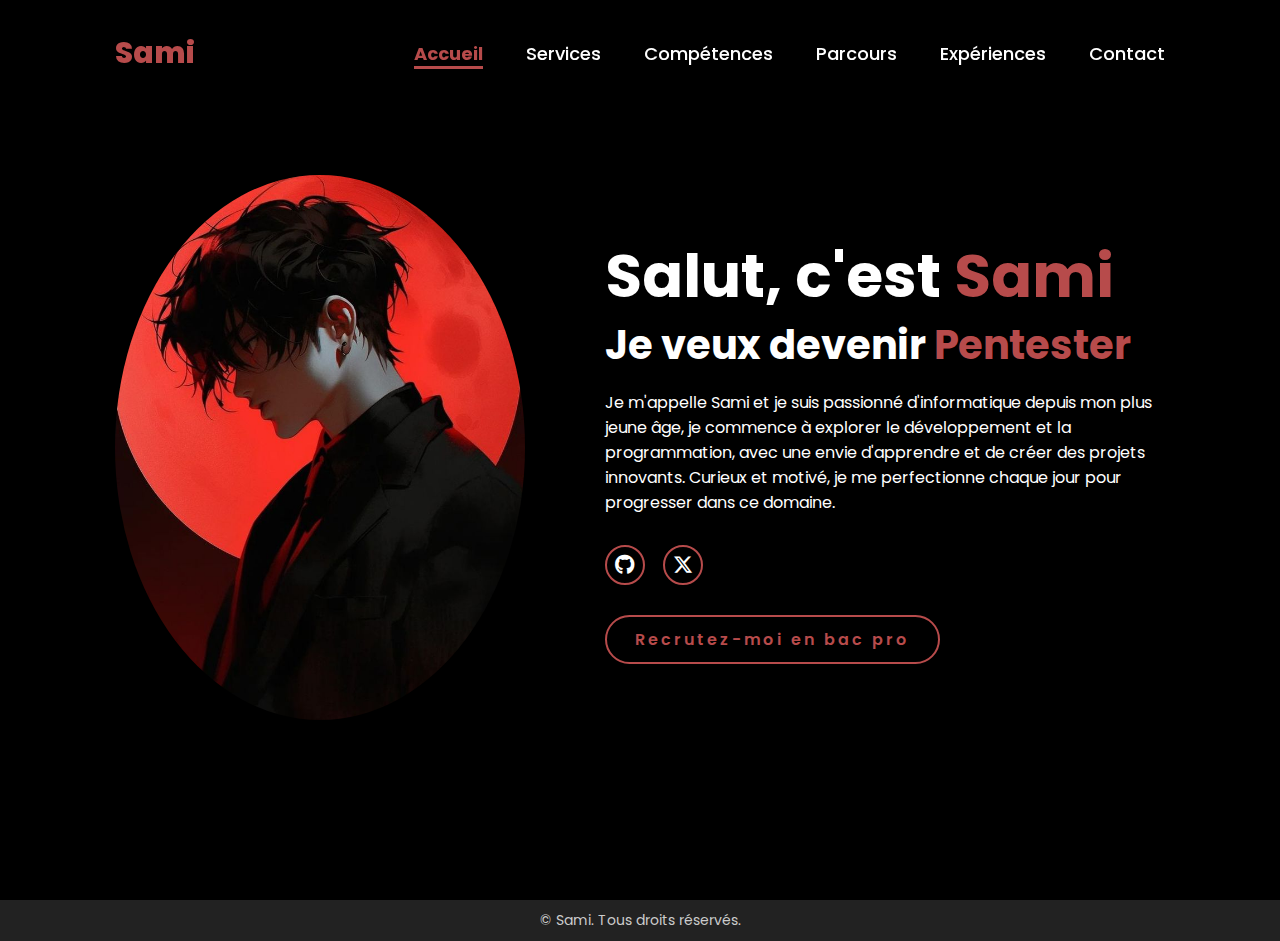
<file: index.html>
<!DOCTYPE html>
<html lang="fr">
<head>
    <meta charset="UTF-8">
    <meta name="viewport" content="width=device-width, initial-scale=1.0">
    <meta name="description" content="Portfolio de Sami, passionné d'informatique et en quête de nouvelles opportunités. Découvrez mes compétences et mon parcours dans le domaine du développement.">
    <title>Accueil - Portfolio Sami</title>

    <link rel="stylesheet" href="https://cdnjs.cloudflare.com/ajax/libs/font-awesome/6.5.2/css/all.min.css">
    <link rel="stylesheet" href="style.css">


</head>
<body>
    <header>
      <a href="#" class="logo">Sami</a>

        <nav>
            <a href="index.html" id="home-link">Accueil</a>
            <a href="services.html" id="services-link">Services</a>
            <a href="competences.html" id="competences-link">Compétences</a>
            <a href="parcours.html" id="parcours-link">Parcours</a>
            <a href="experiences.html" id="experiences-link">Expériences</a>
            <a href="https://x.com/ClowClaw" target="_blank" rel="noopener noreferrer">Contact</a>
        </nav>
    </header>

    <section class="home">
    <div class="home-img">
        <img src="main.jpg" alt="Portfolio">
    </div>
    <div class="home-content">
        <h1>Salut, c'est  <span>Sami</span></h1>
        <h3 class="typing-text">Je veux devenir <span></span></h3>
        <p>Je m'appelle Sami et je suis passionné d'informatique depuis mon plus jeune âge, je commence à explorer le développement et la programmation, avec une envie d'apprendre et de créer des projets innovants. Curieux et motivé, je me perfectionne chaque jour pour progresser dans ce domaine. <p>
       
        <div class="social-icons">
            <a href="https://github.com/CLAW-CLAW" target="_blank"><i class="fa-brands fa-github"></i></a>
            <a href="https://x.com/ClowClaw" target="_blank"><i class="fa-brands fa-x-twitter"></i></a>
        </div>
        <a href="mailto:sami.moussa8321@gmail.com" class= "btn">Recrutez-moi en bac pro</a>       
    </div>

    </section>

    <footer>
        <p>&copy; <span id="year"></span> Sami. Tous droits réservés.</p>
    </footer>

    <script src="script.js"></script>
    
</body>
</html>
</file>
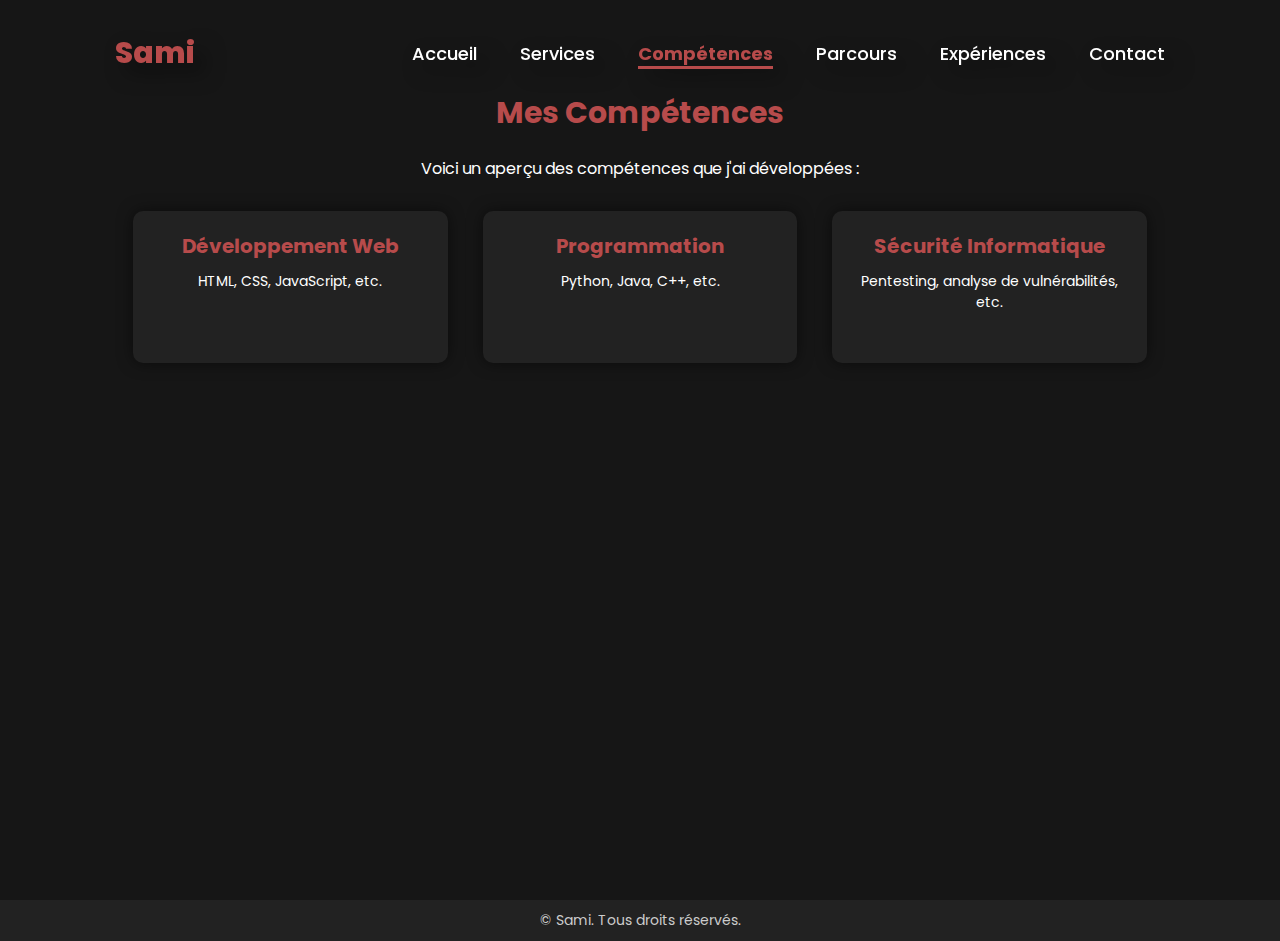
<file: competences.html>
<!DOCTYPE html>
<html lang="fr">
<head>
    <meta charset="UTF-8">
    <meta name="viewport" content="width=device-width, initial-scale=1.0">
    <link rel="stylesheet" href="style.css"> 
    <link rel="stylesheet" href="https://cdnjs.cloudflare.com/ajax/libs/font-awesome/6.5.2/css/all.min.css">
    <title>Compétences - Portfolio Sami</title>
</head>
<body>
    <header>
        <a href="index.html" class="logo">Sami</a> 

        <nav>
            <a href="index.html">Accueil</a>
            <a href="services.html">Services</a>
            <a href="competences.html" class="active">Compétences</a> 
            <a href="parcours.html">Parcours</a>
            <a href="experiences.html">Expériences</a>
            <a href="https://x.com/ClowClaw" target="_blank" rel="noopener noreferrer">Contact</a>
        </nav>
    </header>

    <section class="competences">
        <h1>Mes Compétences</h1>
        <p>Voici un aperçu des compétences que j'ai développées :</p>

        <div class="competence-list">
            <div class="competence-item">
                <h3>Développement Web</h3>
                <p>HTML, CSS, JavaScript, etc.</p>
            </div>
            <div class="competence-item">
                <h3>Programmation</h3>
                <p>Python, Java, C++, etc.</p>
            </div>
            <div class="competence-item">
                <h3>Sécurité Informatique</h3>
                <p>Pentesting, analyse de vulnérabilités, etc.</p>
            </div>
        </div>
    </section>

    <footer>
        <p>&copy; <span id="year"></span> Sami. Tous droits réservés.</p>
    </footer>

</body>
</html>
</file>
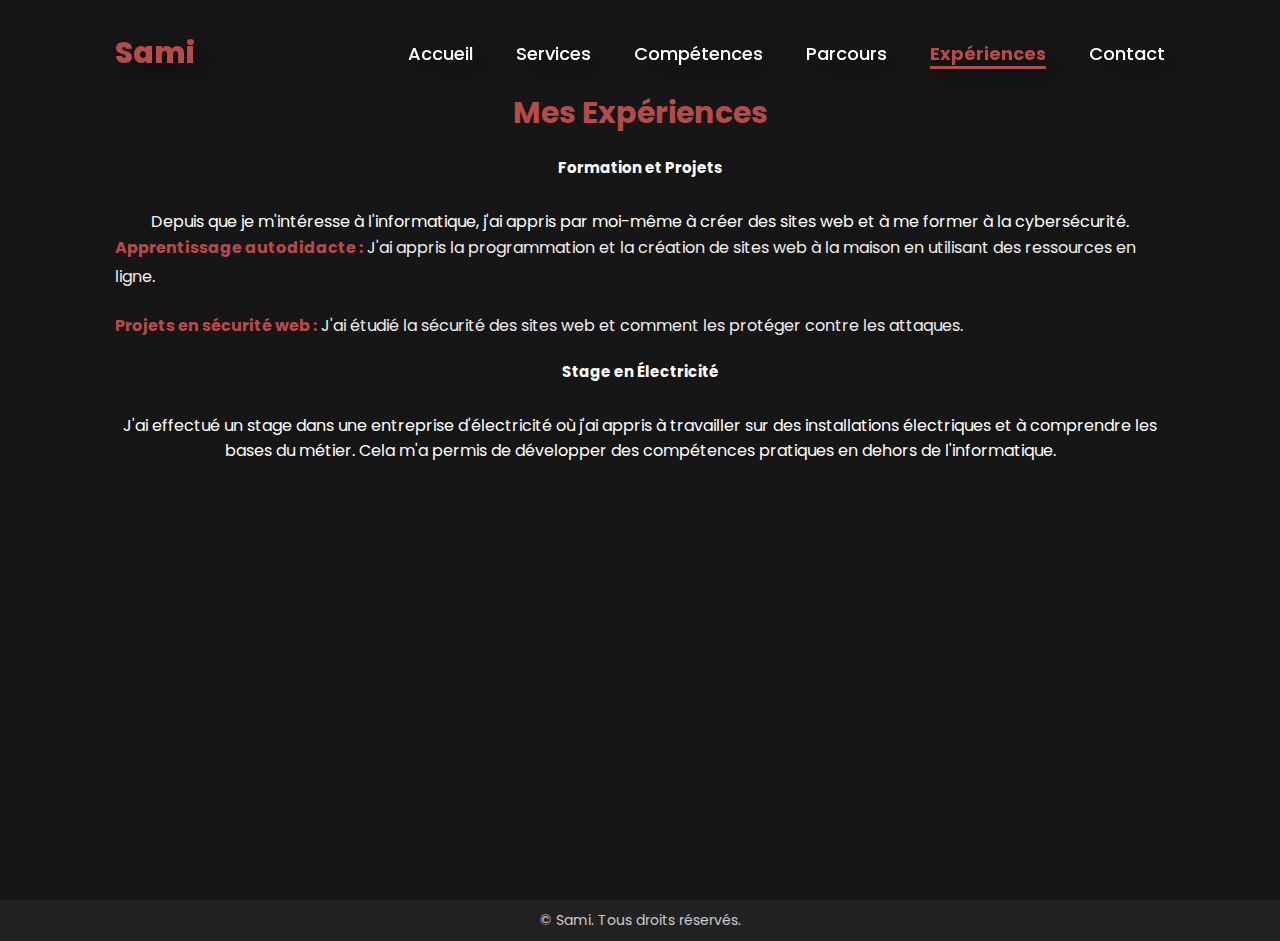
<file: experiences.html>
<!DOCTYPE html>
<html lang="fr">
<head>
    <meta charset="UTF-8">
    <meta name="viewport" content="width=device-width, initial-scale=1.0">
    <link rel="stylesheet" href="style.css">
    <title>Expériences - Portfolio Sami</title>
</head>
<body>
    <header>
        <a href="#" class="logo">Sami</a>
        <nav>
            <a href="index.html">Accueil</a>
            <a href="services.html">Services</a>
            <a href="competences.html">Compétences</a>
            <a href="parcours.html">Parcours</a>
            <a href="experiences.html" class="active">Expériences</a>
            <a href="https://x.com/ClowClaw" target="_blank" rel="noopener noreferrer">Contact</a>
        </nav>
    </header>

    <section class="experiences">
        <h1>Mes Expériences</h1>

        <h2>Formation et Projets</h2>
        <p>Depuis que je m'intéresse à l'informatique, j'ai appris par moi-même à créer des sites web et à me former à la cybersécurité.</p>

         <ul>
            <li><strong>Apprentissage autodidacte :</strong> J'ai appris la programmation et la création de sites web à la maison en utilisant des ressources en ligne.</li>
            <li><strong>Projets en sécurité web :</strong> J'ai étudié la sécurité des sites web et comment les protéger contre les attaques.</li>
        </ul>

        <h2>Stage en Électricité</h2>
        <p>J'ai effectué un stage dans une entreprise d'électricité où j'ai appris à travailler sur des installations électriques et à comprendre les bases du métier. Cela m'a permis de développer des compétences pratiques en dehors de l'informatique.</p>
    </section>

    <footer>
        <p>&copy; <span id="year"></span> Sami. Tous droits réservés.</p>
    </footer>

</body>
</html>
</file>
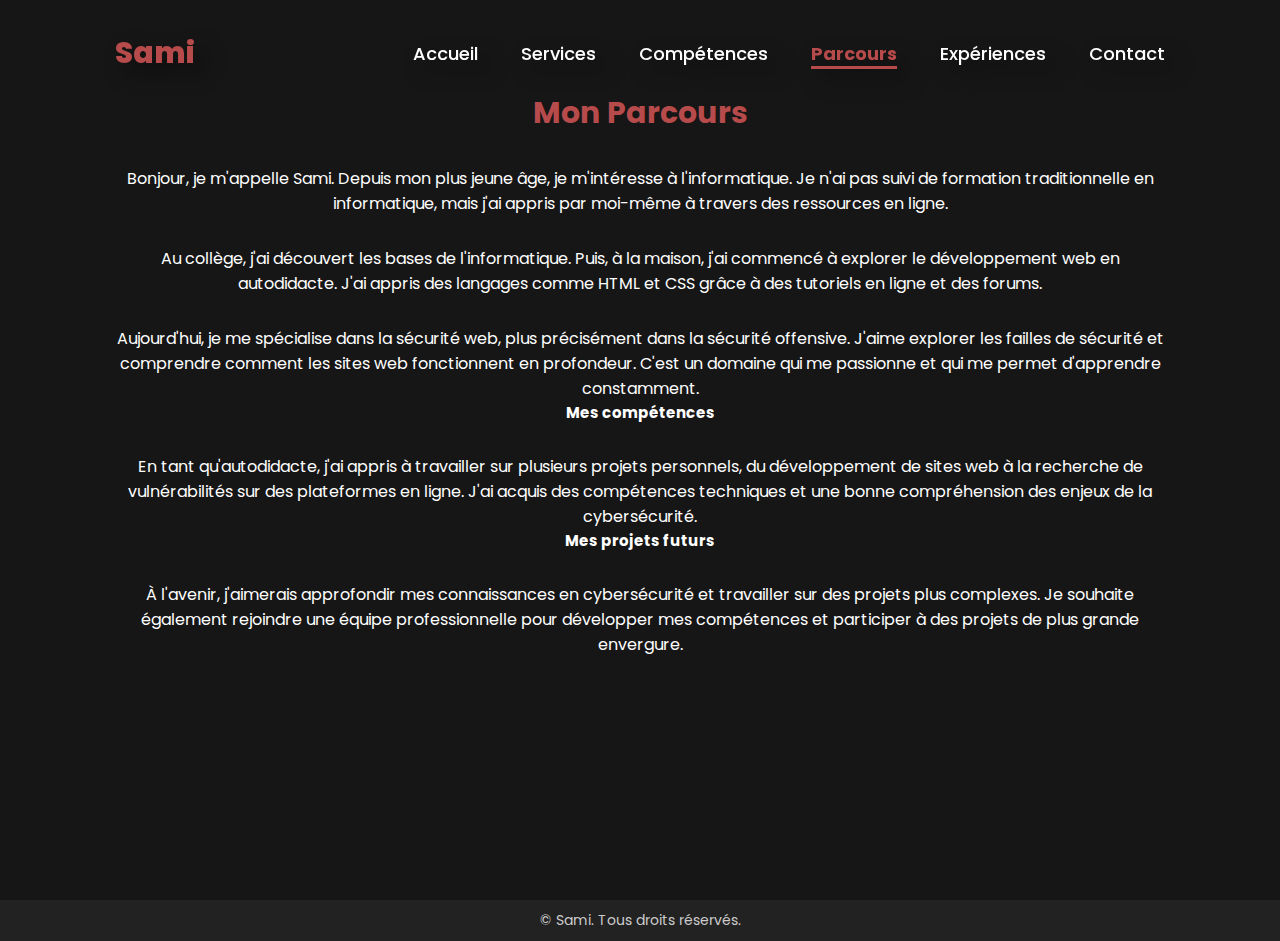
<file: parcours.html>
<!DOCTYPE html>
<html lang="fr">
<head>
    <meta charset="UTF-8">
    <meta name="viewport" content="width=device-width, initial-scale=1.0">
    <link rel="stylesheet" href="https://cdnjs.cloudflare.com/ajax/libs/font-awesome/6.5.2/css/all.min.css">
    <link rel="stylesheet" href="style.css">
    <title>Parcours - Portfolio Sami</title>
</head>
<body>
    <header>
        <a href="#" class="logo">Sami</a>
        <nav>
            <a href="index.html">Accueil</a>
            <a href="services.htmle">Services</a>
            <a href="competences.html">Compétences</a>
            <a href="parcours.html">Parcours</a>
            <a href="experiences.html">Expériences</a>
            <a href="https://x.com/ClowClaw" target="_blank" rel="noopener noreferrer">Contact</a>

        </nav>
    </header>

    <section class="parcours">
            <h1>Mon Parcours</h1>
            <p>
                Bonjour, je m'appelle Sami. Depuis mon plus jeune âge, je m'intéresse à l'informatique. 
                Je n'ai pas suivi de formation traditionnelle en informatique, mais j'ai appris par moi-même à travers des ressources en ligne.
            </p>
            <p>
                Au collège, j'ai découvert les bases de l'informatique. Puis, à la maison, j'ai commencé à explorer le développement web en autodidacte. J'ai appris des langages comme HTML et CSS grâce à des tutoriels en ligne et des forums.
            </p>
            <p>
                Aujourd'hui, je me spécialise dans la sécurité web, plus précisément dans la sécurité offensive. J'aime explorer les failles de sécurité et comprendre comment les sites web fonctionnent en profondeur. C'est un domaine qui me passionne et qui me permet d'apprendre constamment.
            </p>
            <h2>Mes compétences</h2>
            <p>
                En tant qu'autodidacte, j'ai appris à travailler sur plusieurs projets personnels, du développement de sites web à la recherche de vulnérabilités sur des plateformes en ligne. J'ai acquis des compétences techniques et une bonne compréhension des enjeux de la cybersécurité.
            </p>
            <h2>Mes projets futurs</h2>
            <p>
                À l'avenir, j'aimerais approfondir mes connaissances en cybersécurité et travailler sur des projets plus complexes. Je souhaite également rejoindre une équipe professionnelle pour développer mes compétences et participer à des projets de plus grande envergure.
            </p>
            
    </section>

    <footer>
        <p>&copy; <span id="year"></span> Sami. Tous droits réservés.</p>
    </footer>

    <script>
        // Script JavaScript pour définir le lien actif
        const menuLinks = document.querySelectorAll('nav a');

        function setActiveLink() {
            const currentPage = window.location.pathname.split("/").pop();
            menuLinks.forEach(link => {
                if (link.getAttribute('href') === currentPage) {
                    link.classList.add('active');
                } else {
                    link.classList.remove('active');
                }
            });
        }

        setActiveLink();
    </script>

</body>
</html>
</file>
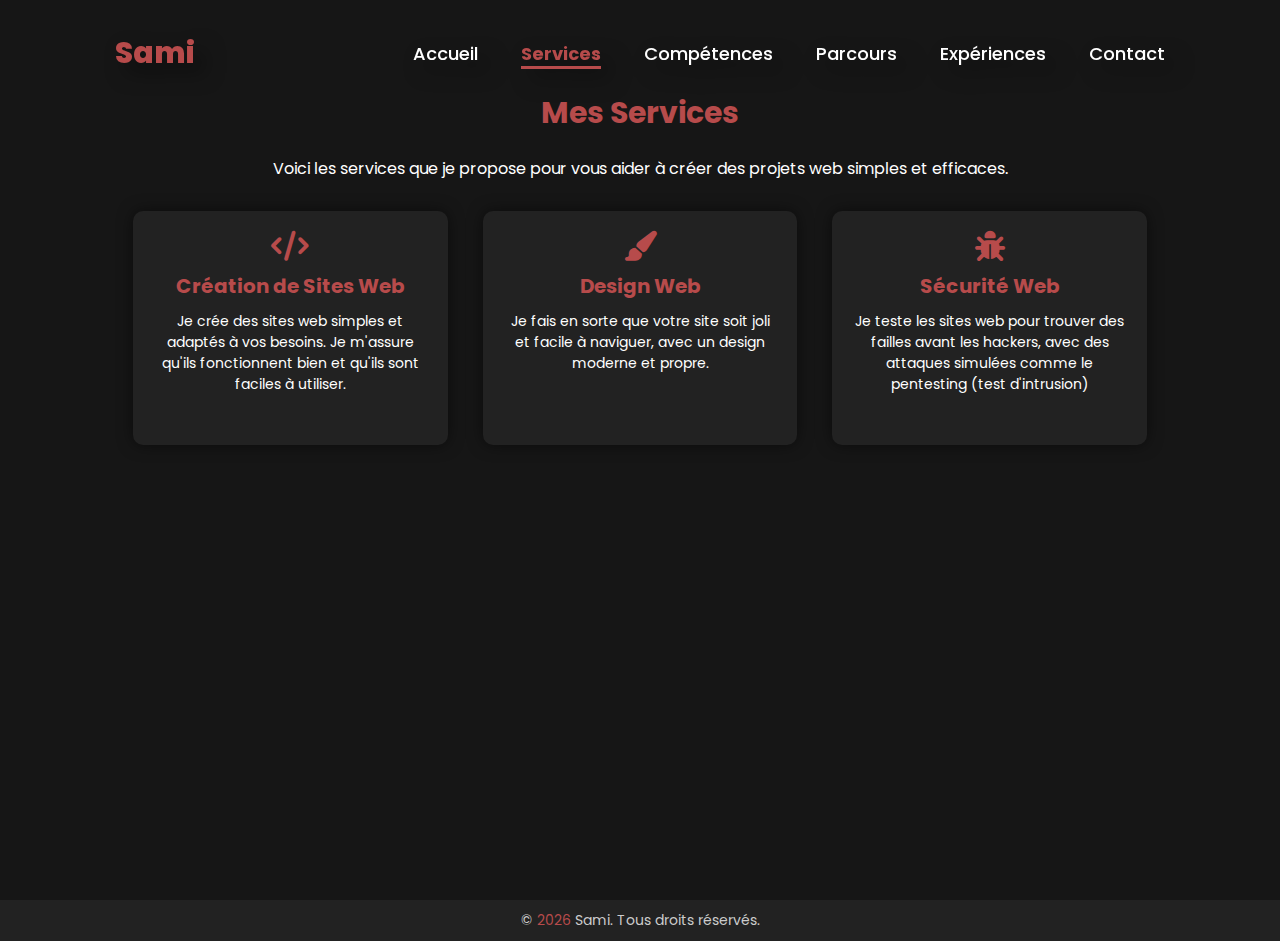
<file: services.html>
<!DOCTYPE html>
<html lang="fr">
<head>
    <meta charset="UTF-8">
    <meta name="Portfolio Sami" content="width=device-width, initial-scale=1.0">
    <link rel="stylesheet" href="https://cdnjs.cloudflare.com/ajax/libs/font-awesome/6.5.2/css/all.min.css">
    <link rel="stylesheet" href="style.css">
    <title>Services - Portfolio Sami</title>
</head>
<body>

    <header>
      <a href="#" class="logo">Sami</a>
      <nav>
          <a href="index.html" id="home-link">Accueil</a>
          <a href="services.html" id="services-link">Services</a>
          <a href="competences.html" id="competences-link">Compétences</a>
          <a href="parcours.html" id="parcours-link">Parcours</a>
          <a href="experiences.html" id="experiences-link">Expériences</a>
          <a href="http://x.com/ClowClaw" target="_blank" rel="noopener noreferrer">Contact</a>
      </nav>
    </header>

    <!-- Section des Services -->
    <section class="services">
        <h1>Mes Services</h1>
        <p>Voici les services que je propose pour vous aider à créer des projets web simples et efficaces.</p>

        <div class="service-list">
            <div class="service-item">
                <i class="fa-solid fa-code"></i>
                <h3>Création de Sites Web</h3>
                <p>Je crée des sites web simples et adaptés à vos besoins. Je m'assure qu'ils fonctionnent bien et qu'ils sont faciles à utiliser.</p>
            </div>

            <div class="service-item">
                <i class="fa-solid fa-paint-brush"></i>
                <h3>Design Web</h3>
                <p>Je fais en sorte que votre site soit joli et facile à naviguer, avec un design moderne et propre.</p>
            </div>

            <div class="service-item">
                <i class="fa-solid fa-bug"></i>
                <h3>Sécurité Web</h3>
                <p>Je teste les sites web pour trouver des failles avant les hackers, avec des attaques simulées comme le pentesting (test d'intrusion)</p>
            </div>
        </div>
    </section>

    <!-- Footer -->
    <footer>
        <p>&copy; <span id="year"></span> Sami. Tous droits réservés.</p>
    </footer>

    <script>
        // Activer la classe active dans le menu en fonction de la page actuelle
        const currentPage = window.location.pathname.split("/").pop();
        const links = {
            "index.html": "home-link",
            "services.html": "services-link",
            "competences.html": "competences-link",
            "parcours.html": "parcours-link",
            "experiences.html": "experiences-link",
            "contacts.html": "contacts-link"
        };

        if (links[currentPage]) {
            document.getElementById(links[currentPage]).classList.add("active");
        }

        // Afficher l'année actuelle dans le footer
        document.getElementById('year').textContent = new Date().getFullYear();
    </script>

</body>
</html>
</file>
<file: style.css>
@import url(https://fonts.googleapis.com/css2?family=Poppins%3Awght%40100%3B200%3B300%3B400%3B500%3B600&display=swap%27%29%3B);

* {
  margin: 0;
  padding: 0;
  box-sizing: border-box;
  text-decoration: none;
  border: none;
  outline: none;
  font-family: 'Poppins', sans-serif;
}

html {
  font-size: 62.5%;
}

body {
  width: 100%;
  height: 100vh;
  overflow-x: hidden;
  background-color: black;
  color: white;
}

header {
  margin-top: 20px;
  position: fixed;
  top: 0;
  left: 0;
  width: 100%;
  padding: 1rem 9%;
  background-color: transparent;
  filter: drop-shadow(10px 10px 10px rgba(0, 0, 0, 0.5));
  display: flex;
  justify-content: space-between;
  align-items: center;
  z-index: 100;
}

.logo {

  font-size: 3rem;
  color: #b74b4b;
  font-weight: 800;
  cursor: pointer;
  transition: 0.5s ease;
}

.logo:hover {
  transform: scale(1.1);
}

nav a {
  font-size: 1.8rem;
  color: white;
  margin-left: 4rem;
  font-weight: 500;
  transition: 0.3s ease;
  border-bottom: 3px solid transparent;
}

nav a {
  font-size: 1.8rem;
  color: white;
  margin-left: 4rem;
  font-weight: 500;
  transition: 0.3s ease;
  border-bottom: 3px solid transparent;
}

nav a:hover {
  color: #b74b4b;
  border-bottom: 3px solid #b74b4b;
}

nav a.active {
  color: #b74b4b;
  border-bottom: 3px solid #b74b4b;
}

@media(max-width:995px) {
  nav {
    position: absolute;
    display: none;
    top: 0;
    right: 0;
    width: 40%;
    border-left: 3px solid #b74b4b;
    border-bottom: 3px solid #b74b4b;
    border-bottom-left-radius: 2rem;
    padding: 1rem;
    background-color: #161616;
    border-top: 0.1rem solid rgba(0, 0, 0, 0.1);
  }

  nav.active {
    display: block;
  }

  nav a {
    display: block;
    font-size: 2rem;
    margin: 3rem 0;
  }

  nav a:hover,
  nav a.active {
    padding: 1rem;
    border-radius: 0.5rem;
    border-bottom: 0.5rem solid #b74b4b;
  }
}

section {
  min-height: 100vh;
  padding: 5rem 9%;

}

.home {
  display: flex;
  justify-content: center;
  align-items: center;
  gap: 8rem;
  background-color: black;
}

.home .home-content h1 {
  font-size: 6rem;
  font-weight: 700;
  line-height: 1.3;
}

span {
  color: #b74b4b;
}

.home-content h3 {
  font-size: 4rem;
  margin-bottom: 1rem;
  font-weight: 700;
}

.home-content p {
  font-size: 1.6rem;
}

.home-img {
  border-radius: 50%;
}

.home-img img {
  position: relative;
  width: 32vw;
  border-radius: 50%;
  box-shadow: 0 0 25px solid #b74b4b;
  cursor: pointer;
  transition: 0.2s linear;
}

.home-img img:hover {
  transform: scale(1.05);
}

.social-icons a {
  display: inline-flex;
  justify-content: center;
  align-items: center;
  width: 4rem;
  height: 4rem;
  background-color: transparent;
  border: 0.2rem solid #b74b4b;
  font-size: 2rem;
  border-radius: 50%;
  margin: 3rem 1.5rem 3rem 0;
  transition: 0.3s ease;
  color: white;
}

.social-icons a:hover {
  color: black;
  transform: scale(1.3)translateY(-5px);
  background-color: #b74b4b;
  box-shadow: 0 0 25px #b74b4b;
}

.btn {
  display: inline-block;
  padding: 1rem 2.8rem;
  background-color: black;
  border-radius: 4rem;
  font-size: 1.6rem;
  color: #b74b4b;
  letter-spacing: 0.3rem;
  font-weight: 600;
  border: 2px solid #b74b4b;
  transition: 0.3s ease;
  cursor: pointer;
}

.btn:hover {
  transform: scale3d(1.03);
  background-color: #b74b4b;
  color: black;
  box-shadow: 0 0 25px #b74b4b;
}

.typing-text {
  font-size: 34px;
  font-weight: 600;
  min-width: 280px;
  display: inline-block;
  white-space: nowrap;
  overflow: hidden;
}

.typing-text span {
  position: relative;
  display: inline-block;
  color: #b74b4b;
}

.typing-text span::before {
  content: "Pentester";
  animation: words 5s infinite;
}

.typing-text span::after {
  content: "";
  background-color: black;
  position: absolute;
  width: calc(100% + 8px);
  height: 100%;
  border-left: 3px solid black;
  right: -8;
  animation: cursor 0.6s infinite;
}

@keyframes cursor {
  0%, 50% {
    border-left: 3px solid transparent;
}
100% {
    border-left: 3px solid #b74b4b;
}
}

@keyframes words {

  0%, 33% {
    content: "Pentester";
  }

  34%, 66% {
    content: "Designer web";
  }

  67%, 100% {
    content: "Développeur Web";
  }
}

@media (max-width: 1000px) {
  .home {
    gap: 4rem;
  }
}

@media(max-width:995px) {
  .home {
    flex-direction: column;
    margin: 5rem 4rem;
  }

  .home .home-content h3 {
    font-size: 2.5rem;
  }

  .home-content h1 {
    font-size: 5rem;
  }

  .home-img img {
    width: 70vh;
    margin-top: 4rem;
  }

}

footer {
  background-color: #333;
  color: white;
  text-align: center;
  padding: 10px;
  font-size: 14px;
}





.competences {
  padding: 5rem 9%; 
  background-color: #161616; 
  color: white; 
  text-align: center;
}

.competences h1 {
  font-size: 3rem;
  font-weight: 700;
  margin-top: 4rem;
  margin-bottom: 2rem;
  color: #b74b4b; 
}

.competences p {
  font-size: 1.6rem;
  margin-bottom: 3rem;
}

.competence-list {
  display: flex;
  justify-content: space-around;
  flex-wrap: wrap; 
}

.competence-item {
  background-color: #222;
  padding: 2rem;
  border-radius: 1rem;
  width: 30%;
  margin-bottom: 2rem;
  box-shadow: 0 0 15px rgba(0, 0, 0, 0.5);
  transition: transform 0.3s;
}

.competence-item h3 {
  font-size: 2rem;
  color: #b74b4b;
  margin-bottom: 1rem;
}

.competence-item p {
  font-size: 1.4rem;
  line-height: 1.5;
}

.competence-item:hover {
  transform: translateY(-10px); 
}




.services {
  padding: 5rem 9%;
  background-color: #161616;
  color: white;
  text-align: center;
}

.services h1 {
  font-size: 3rem;
  font-weight: 700;
  margin-top: 4rem;
  margin-bottom: 2rem;
  color: #b74b4b;
}

.services p {
  font-size: 1.6rem;
  margin-bottom: 3rem;
}

.service-list {
  display: flex;
  justify-content: space-around;
  flex-wrap: wrap;
}

.service-item {
  background-color: #222;
  padding: 2rem;
  border-radius: 1rem;
  width: 30%;
  box-shadow: 0 0 15px rgba(0, 0, 0, 0.5);
  transition: transform 0.3s;
}

.service-item i {
  font-size: 3rem;
  margin-bottom: 1rem;
  color: #b74b4b;
}

.service-item h3 {
  font-size: 2rem;
  color: #b74b4b;
  margin-bottom: 1rem;
}

.service-item p {
  font-size: 1.4rem;
  line-height: 1.5;
}

.service-item:hover {
  transform: translateY(-10px);
}

@media (max-width: 768px) {
  .service-item {
    width: 100%;
  }
}



.parcours {
  padding: 5rem 9%;
  background-color: #161616;
  color: white;
  text-align: center;
}

.parcours h1 {
  font-size: 3rem;
  font-weight: 700;
  margin-top: 4rem;
  margin-bottom: 2rem;
  color: #b74b4b;
}

.parcours p {
  font-size: 1.6rem;
  margin-top: 3rem;
}

.parcours-list {
  display: flex;
  justify-content: space-around;
  flex-wrap: wrap;
}

.parcours-item {
  background-color: #222;
  padding: 2rem;
  border-radius: 1rem;
  width: 30%;
  margin-bottom: 2rem;
  box-shadow: 0 0 15px rgba(0, 0, 0, 0.5);
  transition: transform 0.3s;
}

.parcours-item h3 {
  font-size: 2rem;
  color: #b74b4b;
  margin-bottom: 1rem;
}

.parcours-item p {
  font-size: 1.4rem;
  line-height: 1.5;
}

.parcours-item:hover {
  transform: translateY(-10px);
}

@media (max-width: 768px) {
  .parcours-item {
    width: 100%;
  }
}


nav a.active {
  color: red; 
  font-weight: bold; 
}



.experiences {
  padding: 5rem 9%;
  background-color: #161616;
  color: white;
  text-align: center;
}

.experiences h1 {
  font-size: 3rem;
  font-weight: 700;
  margin-top: 4rem;
  margin-bottom: 2rem;
  color: #b74b4b;
}

.experiences ul {
  list-style-type: none; 
  padding: 0; 
}

.experiences li {
  font-size: 1.6rem; 
  line-height: 1.8; 
  margin-bottom: 2rem; 
  text-align: left; 
  color: #eee; 
}

.experiences li strong {
  color: #b74b4b; 
}

.experiences p {
  font-size: 1.6rem;
  margin-top: 3rem;
}

.experiences-list {
  display: flex;
  justify-content: space-around;
  flex-wrap: wrap;
}

.experiences-item {
  background-color: #222;
  padding: 2.5rem;
  border-radius: 1rem;
  width: 30%;
  box-shadow: 0 0 15px rgba(0, 0, 0, 0.5);
  transition: transform 0.3s;
}


.experiences-item h3 {
  font-size: 2.5rem;
  color: #b74b4b;
  margin-bottom: 1rem;
}

.experiences-item p {
  font-size: 1.6rem;
  line-height: 1.6;
}

.experiences-item:hover {
  transform: translateY(-10px);
}

footer {
  background-color: #222;
  color: #ccc;
  text-align: center;
  padding: 1rem;
  font-size: 1.4rem;
}

@media (max-width: 768px) {
  .experiences-list {
      flex-direction: column;
      align-items: center;
  }

  .experiences-item {
      width: 80%;
  }
}


nav a {
  font-size: 1.8rem;
  color: white; 
  margin-left: 4rem;
  font-weight: 500;
  transition: 0.3s ease;
  border-bottom: 3px solid transparent;
}


nav a.active {
  color: #b74b4b; 
  border-bottom: 3px solid #b74b4b; 
}
</file>
